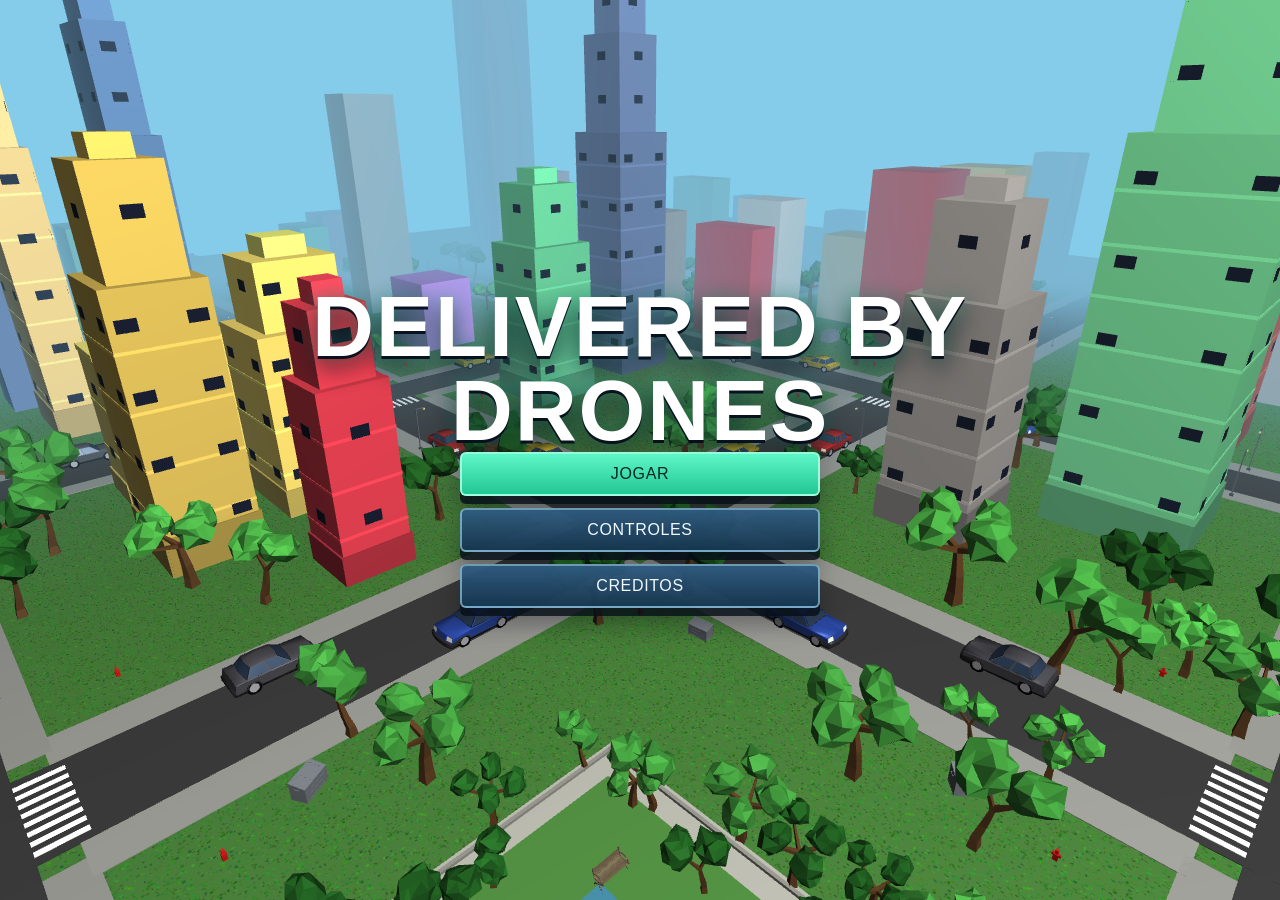
<file: index.html>
<!DOCTYPE html>
<html lang="pt-BR">
<head>
  <meta charset="UTF-8" />
  <meta name="viewport" content="width=device-width, initial-scale=1.0" />
  <title>Drone Delivery 3D - Menu</title>
  <link rel="stylesheet" href="menu.css" />
</head>
<body>
  <canvas id="menu-canvas" aria-hidden="true"></canvas>

  <main class="menu-shell">
    <section class="menu-main" aria-label="Menu principal">
      <h1>Delivered by Drones</h1>
      <nav class="menu-actions" aria-label="Acoes do menu">
        <a class="menu-btn play" href="jogo.html">Jogar</a>
        <a class="menu-btn" href="controles.html">Controles</a>
        <a class="menu-btn" href="creditos.html">Creditos</a>
      </nav>
    </section>
  </main>

  <script src="js/lib/gl-matrix-min.js"></script>
  <script src="js/core/shaders.js"></script>
  <script src="js/core/geometry.js"></script>
  <script src="js/core/obj-loader.js"></script>
  <script src="js/city.js"></script>
  <script src="js/renderer.js"></script>
  <script src="js/menu-entry.js"></script>
  <script src="js/menu-scene.js"></script>
</body>
</html>
</file>
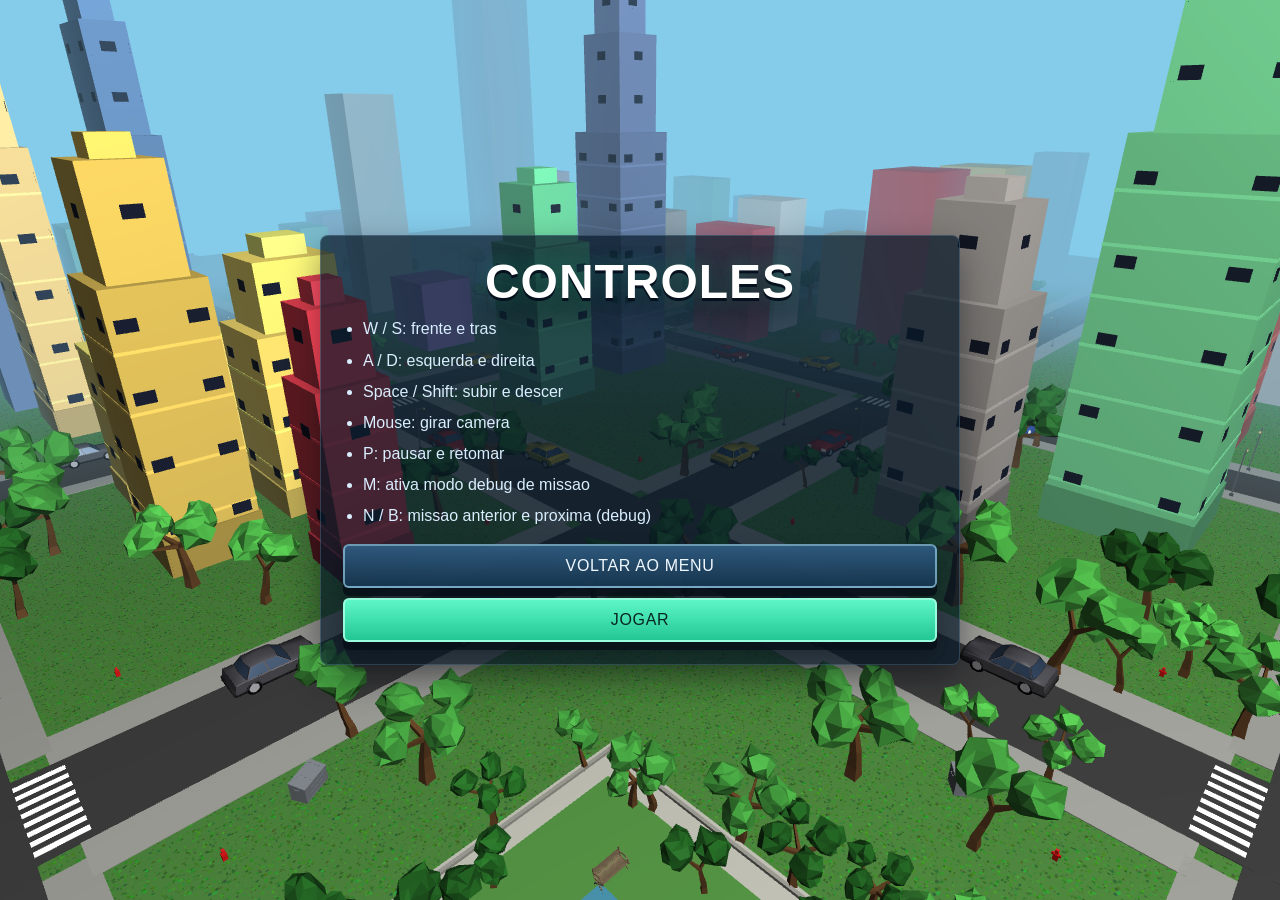
<file: controles.html>
<!DOCTYPE html>
<html lang="pt-BR">
<head>
  <meta charset="UTF-8" />
  <meta name="viewport" content="width=device-width, initial-scale=1.0" />
  <title>Delivered by Drones - Controles</title>
  <link rel="stylesheet" href="menu.css" />
  <style>body { background: #0d1a2e; }</style>
</head>
<body>
  <canvas id="menu-canvas" aria-hidden="true"></canvas>

  <main class="subpage-shell">
    <section class="subpage-card" aria-label="Controles do jogo">
      <h1 class="subpage-title">Controles</h1>
      <ul class="subpage-list">
        <li>W / S: frente e tras</li>
        <li>A / D: esquerda e direita</li>
        <li>Space / Shift: subir e descer</li>
        <li>Mouse: girar camera</li>
        <li>P: pausar e retomar</li>
        <li>M: ativa modo debug de missao</li>
        <li>N / B: missao anterior e proxima (debug)</li>
      </ul>

      <nav class="subpage-actions" aria-label="Navegacao">
        <a class="menu-btn" href="index.html">Voltar ao menu</a>
        <a class="menu-btn play" href="jogo.html">Jogar</a>
      </nav>
    </section>
  </main>
  <script src="js/lib/gl-matrix-min.js"></script>
  <script src="js/core/shaders.js"></script>
  <script src="js/core/geometry.js"></script>
  <script src="js/core/obj-loader.js"></script>
  <script src="js/city.js"></script>
  <script src="js/renderer.js"></script>
  <script src="js/menu-entry.js"></script>
  <script src="js/menu-scene.js"></script>
</body>
</html>
</file>
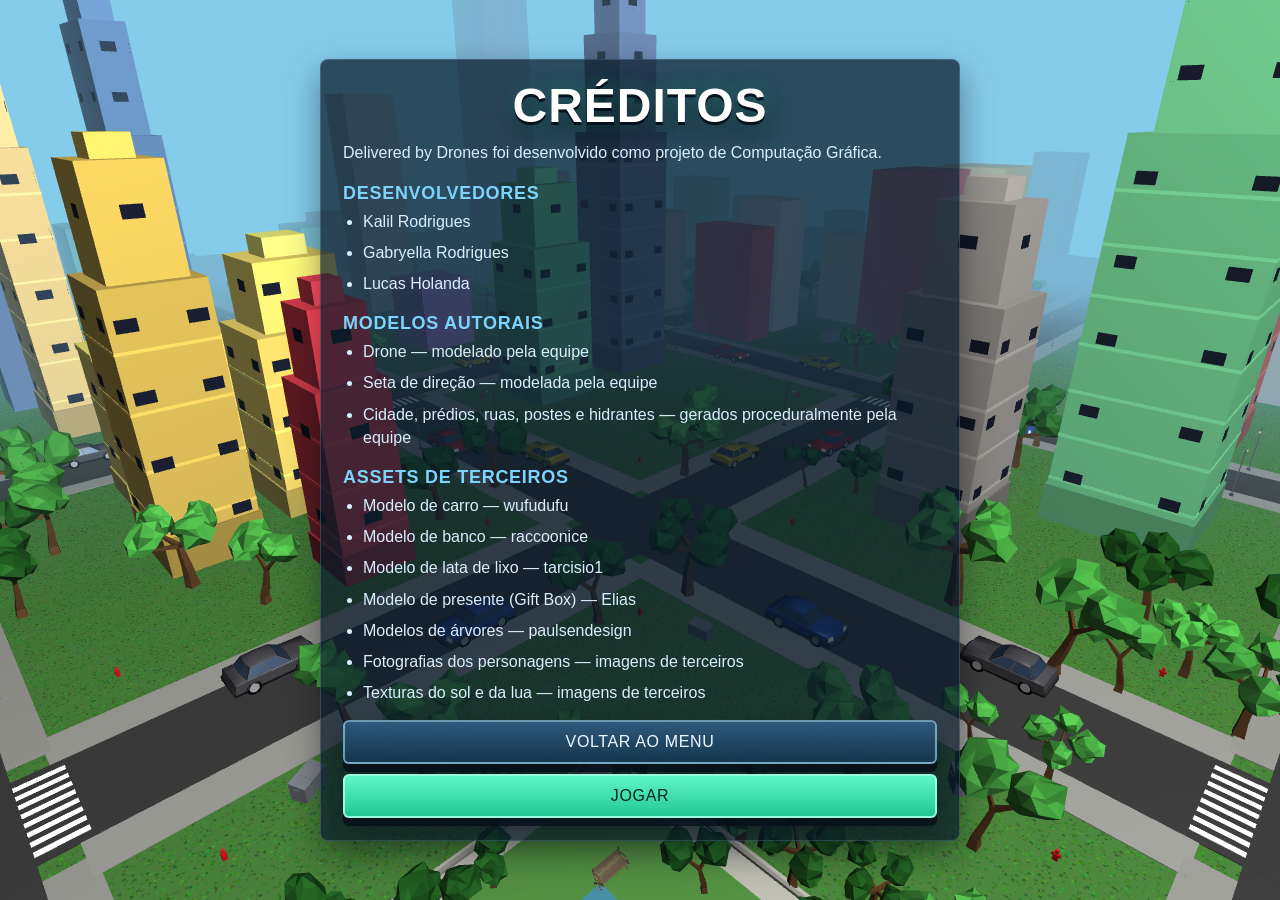
<file: creditos.html>
<!DOCTYPE html>
<html lang="pt-BR">
<head>
  <meta charset="UTF-8" />
  <meta name="viewport" content="width=device-width, initial-scale=1.0" />
  <title>Delivered by Drones - Creditos</title>
  <link rel="stylesheet" href="menu.css" />
</head>
<body>
  <canvas id="menu-canvas" aria-hidden="true"></canvas>

  <main class="subpage-shell">
    <section class="subpage-card" aria-label="Creditos do jogo">
      <h1 class="subpage-title">Créditos</h1>
      <p class="subpage-text">Delivered by Drones foi desenvolvido como projeto de Computação Gráfica.</p>

      <h2 class="subpage-subtitle">Desenvolvedores</h2>
      <ul class="subpage-list">
        <li>Kalil Rodrigues</li>
        <li>Gabryella Rodrigues</li>
        <li>Lucas Holanda</li>
      </ul>

      <h2 class="subpage-subtitle">Modelos autorais</h2>
      <ul class="subpage-list">
        <li>Drone — modelado pela equipe</li>
        <li>Seta de direção — modelada pela equipe</li>
        <li>Cidade, prédios, ruas, postes e hidrantes — gerados proceduralmente pela equipe</li>
      </ul>

      <h2 class="subpage-subtitle">Assets de terceiros</h2>
      <ul class="subpage-list">
        <li>Modelo de carro — wufudufu</li>
        <li>Modelo de banco — raccoonice</li>
        <li>Modelo de lata de lixo — tarcisio1</li>
        <li>Modelo de presente (Gift Box) — Elias</li>
        <li>Modelos de árvores — paulsendesign</li>
        <li>Fotografias dos personagens — imagens de terceiros</li>
        <li>Texturas do sol e da lua — imagens de terceiros</li>
      </ul>

      <nav class="subpage-actions" aria-label="Navegacao">
        <a class="menu-btn" href="index.html">Voltar ao menu</a>
        <a class="menu-btn play" href="jogo.html">Jogar</a>
      </nav>
    </section>
  </main>
  <script src="js/lib/gl-matrix-min.js"></script>
  <script src="js/core/shaders.js"></script>
  <script src="js/core/geometry.js"></script>
  <script src="js/core/obj-loader.js"></script>
  <script src="js/city.js"></script>
  <script src="js/renderer.js"></script>
  <script src="js/menu-entry.js"></script>
  <script src="js/menu-scene.js"></script>
</body>
</html>
</file>
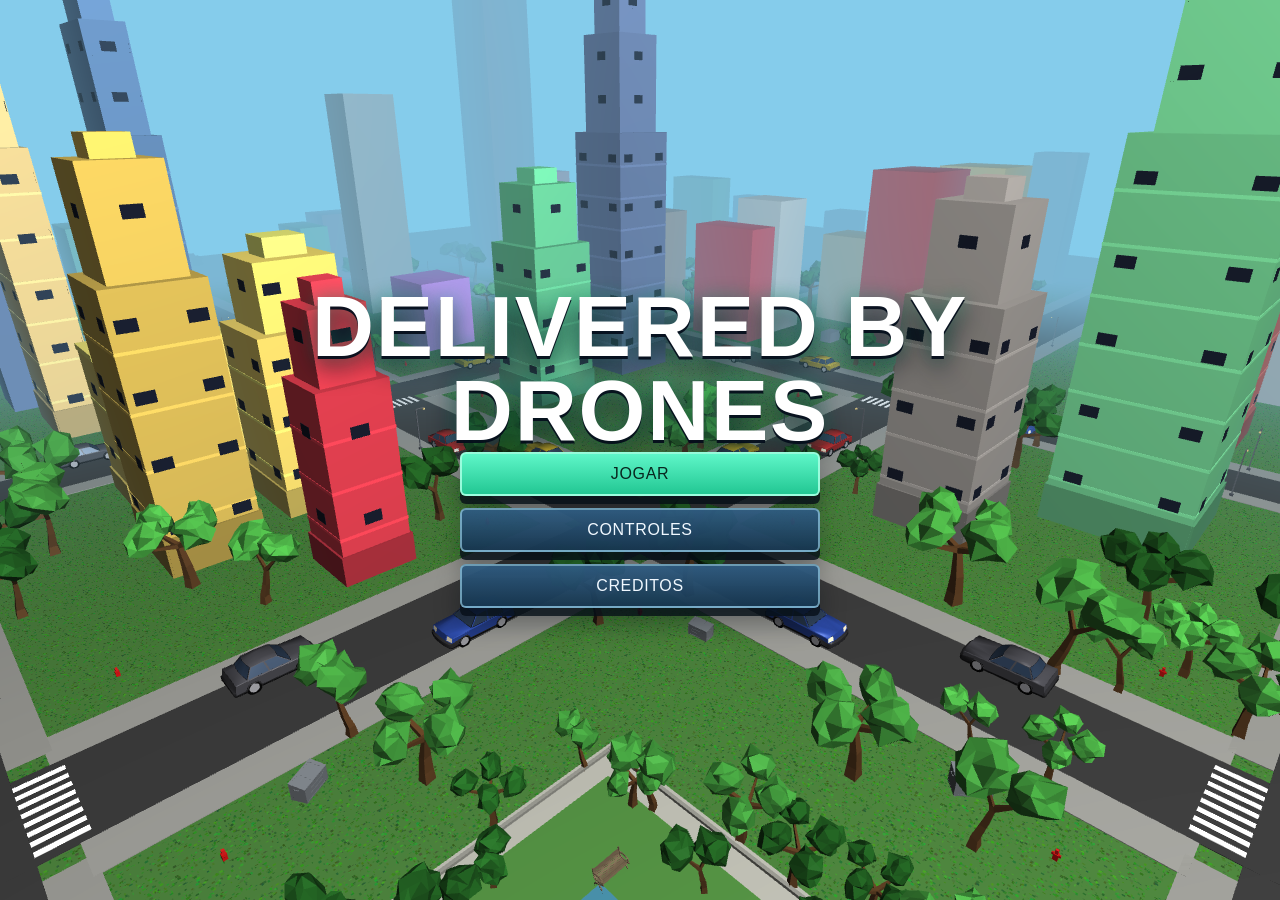
<file: jogo.html>
<!DOCTYPE html>
<html lang="pt-BR">
<head>
  <meta charset="UTF-8" />
  <meta name="viewport" content="width=device-width, initial-scale=1.0" />
  <title>Drone Delivery 3D</title>
  <link rel="stylesheet" href="styles.css" />
  <script>
    (function () {
      var START_KEY = 'dbd:start-from-menu';
      var allowed = false;
      try {
        allowed = sessionStorage.getItem(START_KEY) === '1';
        if (allowed) sessionStorage.removeItem(START_KEY);
      } catch (_) {
        allowed = false;
      }
      window.__menuStartAuthorized = allowed;
      if (!allowed) {
        window.location.replace('index.html');
      }
    })();
  </script>
</head>
<body>
  <canvas id="canvas"></canvas>

  <div id="hud">
    <div id="mission-hud">
      <div id="m-phase">Encontre a zona verde de coleta</div>
      <div id="drone-coords" style="margin-top:4px;font-size:12px;line-height:1.4;font-family:monospace;color:#cfe8ff">Drone: x 0.0 | y 0.0 | z 0.0</div>
      <div id="m-hoops" style="display:none"></div>
      <div id="m-score-row" style="display:none;font-size:13px;line-height:1.6">
        <span id="m-rank-wrap">Rank: <b id="m-score" style="font-size:18px">-</b></span>
        &nbsp;&nbsp;
        <span style="color:#8df">Tempo: <b id="m-timer">0.0s</b></span>
      </div>
      <div class="bar-bg" id="m-bar-wrap">
        <div class="bar-fill" id="m-bar-fill"></div>
      </div>
    </div>

    <div id="hud-pause">
      <div class="pause-title">PAUSADO</div>
      <div class="pause-hint">Clique ou pressione <kbd>P</kbd> para retomar</div>
      <div class="pause-actions">
        <button id="pause-controls-btn" type="button">Ver controles</button>
        <button id="pause-menu-btn" type="button">Retornar ao menu</button>
      </div>
      <div id="controls-panel" class="hidden">
        <div id="controls">
          <kbd>Clique</kbd> — Capturar mouse (Esc para soltar)<br>
          <kbd>Mouse</kbd> — Girar (yaw)<br>
          <kbd>W</kbd> / <kbd>S</kbd> — Frente / Trás<br>
          <kbd>A</kbd> / <kbd>D</kbd> — Esq / Dir<br>
          <kbd>Space</kbd> — Subir<br>
          <kbd>Shift</kbd> — Descer
        </div>
      </div>
      <div class="sensitivity-row">
        <span>Sensibilidade</span>
        <input type="range" id="sens-slider" min="1" max="20" value="9" style="cursor:default">
        <span id="sens-value">9</span>
      </div>
      <div class="sensitivity-row">
        <span>Hora do dia</span>
        <input type="range" id="time-slider" min="0" max="1000" value="380" style="cursor:default">
        <span id="time-value" style="font-variant-numeric:tabular-nums;min-width:38px">09:07</span>
      </div>
    </div>

    <div id="final-screen" class="hidden" aria-hidden="true">
      <div class="final-card">
        <div class="final-badge">Parabéns</div>
        <h2 class="final-title">Entrega concluída</h2>
        <p id="final-rank" class="final-rank">Média dos ranks: -</p>
        <p id="final-summary" class="final-summary">Você completou todas as missões.</p>
        <div class="final-actions">
          <button id="replay-btn" type="button">Jogar novamente</button>
          <button id="final-menu-btn" type="button">Ir ao menu</button>
        </div>
      </div>
    </div>
  </div>

  <!--
    glMatrix – biblioteca de álgebra linear (permitida pelo enunciado).
    Nenhuma funcionalidade gráfica é delegada a ela.
  -->
  <script src="js/lib/gl-matrix-min.js"></script>

  <script src="js/core/shaders.js"></script>
  <script src="js/core/geometry.js"></script>
  <script src="js/core/obj-loader.js"></script>
  <script src="js/core/input.js"></script>
  <script src="js/minimap.js"></script>
  <script src="js/city.js"></script>
  <script src="js/mission.js"></script>
  <script src="js/renderer.js"></script>
  <script src="js/game.js"></script>
</body>
</html>
</file>
<file: menu.css>
:root {
  --sky-top: #071828;
  --sky-mid: #0e2c45;
  --sky-low: #174769;
  --fog: rgba(132, 196, 235, 0.2);
  --city-far: #224865;
  --city-near: #18354d;
  --road-dark: #101923;
  --road-light: #2e3e4d;
  --text-main: #f0f8ff;
  --text-soft: #b9d4e8;
  --panel-bg: rgba(9, 26, 41, 0.72);
  --panel-border: rgba(147, 201, 236, 0.22);
  --btn-main: #1dd39a;
  --btn-main-hover: #39eab1;
  --btn-alt: rgba(23, 54, 79, 0.9);
  --btn-alt-hover: rgba(38, 78, 111, 0.95);
}

* {
  box-sizing: border-box;
}

html,
body {
  margin: 0;
  min-height: 100%;
}

body {
  font-family: "Trebuchet MS", "Verdana", sans-serif;
  color: var(--text-main);
  background: linear-gradient(180deg, var(--sky-top) 0%, var(--sky-mid) 48%, var(--sky-low) 100%);
  overflow-x: hidden;
}

.city-static {
  position: fixed;
  inset: 0;
  pointer-events: none;
  z-index: 0;
}

#menu-canvas {
  position: fixed;
  inset: 0;
  width: 100vw;
  height: 100vh;
  z-index: 0;
  display: block;
}

.sun {
  position: absolute;
  top: 9vh;
  right: 10vw;
  width: 90px;
  height: 90px;
  border-radius: 50%;
  background: radial-gradient(circle at 35% 35%, #f9ffd3 0%, #b2ffde 58%, #43cfa4 100%);
  box-shadow: 0 0 0 28px rgba(65, 184, 152, 0.22);
}

.haze {
  position: absolute;
  inset: auto 0 18vh;
  height: 220px;
  background: linear-gradient(180deg, rgba(130, 194, 232, 0), var(--fog));
}

.skyline {
  position: absolute;
  left: 0;
  right: 0;
  bottom: 18vh;
  height: 34vh;
}

.skyline-back {
  background:
    linear-gradient(var(--city-far), var(--city-far)) 1% 100% / 7% 52% no-repeat,
    linear-gradient(var(--city-far), var(--city-far)) 12% 100% / 6% 68% no-repeat,
    linear-gradient(var(--city-far), var(--city-far)) 20% 100% / 8% 57% no-repeat,
    linear-gradient(var(--city-far), var(--city-far)) 30% 100% / 7% 73% no-repeat,
    linear-gradient(var(--city-far), var(--city-far)) 40% 100% / 10% 62% no-repeat,
    linear-gradient(var(--city-far), var(--city-far)) 53% 100% / 7% 75% no-repeat,
    linear-gradient(var(--city-far), var(--city-far)) 63% 100% / 11% 58% no-repeat,
    linear-gradient(var(--city-far), var(--city-far)) 78% 100% / 6% 72% no-repeat,
    linear-gradient(var(--city-far), var(--city-far)) 87% 100% / 10% 54% no-repeat;
  opacity: 0.5;
}

.skyline-mid {
  bottom: 14vh;
  height: 42vh;
  background:
    linear-gradient(var(--city-near), var(--city-near)) 0% 100% / 8% 61% no-repeat,
    linear-gradient(var(--city-near), var(--city-near)) 10% 100% / 9% 80% no-repeat,
    linear-gradient(var(--city-near), var(--city-near)) 22% 100% / 8% 67% no-repeat,
    linear-gradient(var(--city-near), var(--city-near)) 32% 100% / 10% 88% no-repeat,
    linear-gradient(var(--city-near), var(--city-near)) 45% 100% / 8% 73% no-repeat,
    linear-gradient(var(--city-near), var(--city-near)) 56% 100% / 12% 84% no-repeat,
    linear-gradient(var(--city-near), var(--city-near)) 71% 100% / 9% 70% no-repeat,
    linear-gradient(var(--city-near), var(--city-near)) 83% 100% / 10% 82% no-repeat,
    linear-gradient(var(--city-near), var(--city-near)) 95% 100% / 5% 68% no-repeat;
  opacity: 0.86;
}

.road {
  position: absolute;
  left: 0;
  right: 0;
  bottom: 0;
  height: 20vh;
  background: linear-gradient(180deg, var(--road-light) 0%, var(--road-dark) 100%);
}

.road::before {
  content: "";
  position: absolute;
  left: 8%;
  right: 8%;
  top: 56%;
  height: 3px;
  background: repeating-linear-gradient(90deg, rgba(203, 228, 245, 0.92) 0 30px, transparent 30px 60px);
  transform: translateY(-50%);
  opacity: 0.88;
}

.menu-shell {
  position: relative;
  z-index: 1;
  min-height: 100vh;
  display: flex;
  flex-direction: column;
  justify-content: center;
  align-items: center;
  padding: 26px 20px 34px;
}

.menu-main {
  width: min(720px, 94vw);
  text-align: center;
}

.eyebrow {
  margin: 0 0 10px;
  letter-spacing: 0.18em;
  text-transform: uppercase;
  font-size: 12px;
  color: var(--text-soft);
  text-shadow: 0 2px 12px rgba(8, 16, 24, 0.65);
}

h1 {
  margin: 0;
  font-family: "Trebuchet MS", "Segoe UI", sans-serif;
  font-weight: 600;
  font-size: clamp(40px, 8.5vw, 86px);
  line-height: 0.98;
  color: #ffffff;
  letter-spacing: 0.02em;
  text-transform: uppercase;
  text-shadow:
    0 3px 0 rgba(5, 15, 28, 0.95),
    0 10px 26px rgba(6, 14, 22, 0.88),
    0 0 18px rgba(41, 223, 164, 0.35);
}

.tagline {
  margin: 14px auto 24px;
  max-width: 56ch;
  font-size: 16px;
  color: var(--text-soft);
  text-shadow: 0 2px 10px rgba(7, 14, 22, 0.7);
}

.menu-actions {
  display: grid;
  gap: 12px;
  justify-items: center;
  width: min(360px, 82vw);
  margin: 0 auto;
}

.menu-btn {
  display: block;
  width: 100%;
  text-decoration: none;
  text-transform: uppercase;
  letter-spacing: 0.04em;
  font-weight: 500;
  font-family: "Trebuchet MS", "Segoe UI", sans-serif;
  text-align: center;
  color: var(--text-main);
  background: linear-gradient(180deg, rgba(47, 91, 128, 0.96), rgba(23, 54, 79, 0.98));
  border: 2px solid rgba(173, 232, 255, 0.56);
  border-radius: 6px;
  padding: 11px 16px;
  box-shadow:
    0 8px 0 rgba(7, 16, 24, 0.8),
    0 16px 24px rgba(5, 12, 18, 0.36);
  transition: transform 120ms ease, background 120ms ease, border-color 120ms ease, box-shadow 120ms ease;
}

.menu-btn.play {
  color: #08271f;
  background: linear-gradient(180deg, #5ef6c8 0%, #22c793 100%);
  border-color: rgba(162, 255, 225, 0.9);
  animation: playPulse 1.4s ease-in-out infinite alternate;
}

.menu-btn:hover,
.menu-btn:focus-visible {
  background: linear-gradient(180deg, rgba(64, 117, 160, 0.98), rgba(31, 74, 106, 1));
  transform: translateY(1px);
  border-color: rgba(198, 240, 255, 0.9);
  box-shadow:
    0 4px 0 rgba(7, 16, 24, 0.84),
    0 9px 20px rgba(5, 12, 18, 0.28);
}

.menu-btn.play:hover,
.menu-btn.play:focus-visible {
  background: linear-gradient(180deg, #8bffd9 0%, #33d79f 100%);
}

.menu-btn:focus-visible {
  outline: 2px solid rgba(188, 236, 255, 0.9);
  outline-offset: 3px;
}

@keyframes playPulse {
  from {
    box-shadow:
      0 8px 0 rgba(7, 16, 24, 0.8),
      0 16px 24px rgba(5, 12, 18, 0.36),
      0 0 0 rgba(47, 255, 192, 0.0);
  }
  to {
    box-shadow:
      0 8px 0 rgba(7, 16, 24, 0.8),
      0 16px 24px rgba(5, 12, 18, 0.36),
      0 0 22px rgba(47, 255, 192, 0.45);
  }
}

.subpage-shell {
  position: relative;
  z-index: 1;
  min-height: 100vh;
  display: flex;
  align-items: center;
  justify-content: center;
  padding: 24px;
}

.subpage-card {
  width: min(640px, 94vw);
  border: 1px solid var(--panel-border);
  border-radius: 8px;
  background: var(--panel-bg);
  box-shadow: 0 14px 34px rgba(3, 10, 16, 0.42);
  padding: 22px;
}

.subpage-title {
  margin: 0 0 12px;
  font-size: clamp(32px, 6vw, 48px);
  text-align: center;
}

.subpage-subtitle {
  margin: 18px 0 6px;
  font-size: clamp(15px, 2.5vw, 18px);
  color: #7dd3fc;
  letter-spacing: 0.04em;
  text-transform: uppercase;
}

.subpage-list {
  margin: 0;
  padding-left: 20px;
}

.subpage-list li {
  margin: 0 0 8px;
  color: #d9eefe;
}

.subpage-text {
  margin: 0 0 10px;
  color: #d9eefe;
  line-height: 1.5;
}

.subpage-actions {
  margin-top: 16px;
  display: grid;
  gap: 10px;
}

.info-panels {
  width: min(860px, 95vw);
  margin-top: 30px;
  display: grid;
  grid-template-columns: repeat(2, minmax(220px, 1fr));
  gap: 14px;
}

.panel {
  border: 1px solid var(--panel-border);
  border-radius: 6px;
  padding: 14px 16px;
  background: var(--panel-bg);
  box-shadow: 0 10px 28px rgba(3, 10, 16, 0.35);
  backdrop-filter: blur(4px);
}

h2 {
  margin: 0 0 8px;
  color: #d2f0ff;
  font-size: 19px;
}

ul {
  margin: 0;
  padding-left: 18px;
}

li,
.panel p {
  margin: 0 0 6px;
  line-height: 1.45;
  color: #d9eefe;
}

@media (max-width: 680px) {
  .sun {
    width: 72px;
    height: 72px;
    top: 8vh;
    right: 8vw;
  }

  .menu-shell {
    justify-content: flex-start;
    padding-top: 46px;
  }

  h1 {
    font-size: clamp(36px, 12vw, 56px);
  }

  .tagline {
    font-size: 14px;
    margin-bottom: 18px;
  }

  .info-panels {
    grid-template-columns: 1fr;
    margin-top: 22px;
  }

  .subpage-shell {
    padding: 16px;
  }
}
</file>
<file: styles.css>
* { margin: 0; padding: 0; box-sizing: border-box; }

body {
  background: #000;
  overflow: hidden;
  font-family: 'Courier New', monospace;
}

body.dialogue-open {
  cursor: default;
}

#canvas { display: block; }

/* HUD overlay */
#hud {
  position: fixed;
  inset: 0;
  z-index: 90;
  pointer-events: none;
  color: #fff;
  text-shadow: 1px 1px 3px #000;
}

#controls {
  background: rgba(0, 0, 0, 0.50);
  padding: 10px 14px;
  border-radius: 6px;
  font-size: 13px;
  line-height: 1.8;
}

#controls kbd {
  display: inline-block;
  background: rgba(255,255,255,0.15);
  border: 1px solid rgba(255,255,255,0.3);
  border-radius: 3px;
  padding: 1px 5px;
  font-family: inherit;
}

/* Overlay de pausa */
#hud-pause {
  position: absolute;
  inset: 0;
  z-index: 80;
  display: flex;
  flex-direction: column;
  align-items: center;
  justify-content: center;
  background: rgba(0, 0, 0, 0.55);
  gap: 12px;
  pointer-events: auto;
  cursor: pointer;
}

#hud-pause .pause-title {
  font-size: 36px;
  font-weight: 700;
  letter-spacing: 3px;
}

#hud-pause .pause-hint {
  font-size: 15px;
  opacity: 0.80;
}

#hud-pause .sensitivity-row {
  display: flex;
  align-items: center;
  gap: 10px;
  font-size: 14px;
  margin-top: 6px;
}

#hud-pause .pause-actions {
  display: flex;
  align-items: center;
  justify-content: center;
  gap: 12px;
  margin-top: 8px;
}

#pause-controls-btn,
#pause-menu-btn {
  pointer-events: auto;
  padding: 10px 14px;
  border-radius: 6px;
  border: 2px solid rgba(179, 238, 255, 0.48);
  background: linear-gradient(180deg, rgba(61, 111, 158, 0.96), rgba(29, 62, 92, 0.95));
  color: #fff;
  font-family: 'Trebuchet MS', 'Segoe UI', sans-serif;
  font-size: 14px;
  font-weight: 600;
  letter-spacing: 0.03em;
  text-transform: uppercase;
  cursor: pointer;
  box-shadow: 0 4px 0 rgba(7, 14, 24, 0.85), 0 10px 18px rgba(0,0,0,0.35);
  transition: transform 120ms ease, box-shadow 120ms ease, filter 120ms ease;
}

#pause-menu-btn {
  background: linear-gradient(180deg, rgba(255, 163, 79, 0.96), rgba(225, 106, 32, 0.96));
  border-color: rgba(255, 220, 160, 0.62);
}

#pause-controls-btn:hover,
#pause-controls-btn:focus-visible,
#pause-menu-btn:hover,
#pause-menu-btn:focus-visible {
  transform: translateY(2px);
  box-shadow: 0 2px 0 rgba(7, 14, 24, 0.88), 0 6px 12px rgba(0,0,0,0.28);
  filter: brightness(1.08);
}

#pause-controls-btn:focus-visible,
#pause-menu-btn:focus-visible {
  outline: 2px solid rgba(210, 246, 255, 0.88);
  outline-offset: 2px;
}

#controls-panel {
  margin-top: 8px;
  pointer-events: auto;
}

#controls-panel.hidden {
  display: none;
}

#hud-pause #controls {
  min-width: 260px;
  text-align: left;
  border: 1px solid rgba(255,255,255,0.16);
  box-shadow: 0 8px 20px rgba(0,0,0,0.18);
}

#hud-pause input[type=range] {
  width: 160px;
  accent-color: #4af;
}

/* Visual novel dialogue */
#vn-layer {
  position: fixed;
  left: 0;
  right: 0;
  bottom: 0;
  display: flex;
  align-items: flex-end;
  gap: 0;
  pointer-events: auto;
  z-index: 36;
  opacity: 0;
  transform: translateY(16px);
  transition: opacity 0.20s ease, transform 0.20s ease;
}

#vn-layer.vn-show {
  opacity: 1;
  transform: translateY(0px);
}

#vn-character {
  width: min(44vw, 420px);
  height: min(78vh, 620px);
  display: flex;
  align-items: flex-end;
  justify-content: flex-start;
  overflow: hidden;
  pointer-events: none;
  filter: drop-shadow(0 14px 22px rgba(0,0,0,0.55));
}

#vn-portrait {
  width: auto;
  height: 100%;
  object-fit: contain;
  image-rendering: auto;
  transform: translateX(-8px);
  opacity: 1;
  transition: opacity 0.10s linear;
}

#vn-box {
  position: relative;
  flex: 1;
  min-height: 140px;
  border-radius: 8px 0 0 0;
  border-top: 1px solid rgba(255,255,255,0.28);
  border-left: 1px solid rgba(255,255,255,0.28);
  background: linear-gradient(180deg, rgba(7,10,16,0.94), rgba(6,8,13,0.90));
  box-shadow: 0 -8px 26px rgba(0,0,0,0.42);
  color: #eef5ff;
  padding: 12px 56px 12px 14px;
  text-shadow: none;
}

#vn-name {
  font-size: 14px;
  letter-spacing: 0.3px;
  color: #87ceff;
  margin-bottom: 6px;
}

#vn-text {
  font-size: 18px;
  line-height: 1.42;
  min-height: 76px;
}

#vn-next {
  position: absolute;
  right: 12px;
  bottom: 12px;
  display: inline-flex;
  align-items: center;
  gap: 8px;
  padding: 6px 8px;
  border: 1px solid rgba(255,255,255,0.28);
  border-radius: 8px;
  background: rgba(35,50,85,0.34);
  color: #fff;
  font-size: 12px;
  letter-spacing: 0.3px;
  cursor: pointer;
  user-select: none;
}

#vn-next .arrow {
  font-size: 14px;
  animation: vnPulse 0.9s ease-in-out infinite alternate;
}

@keyframes vnPulse {
  from { transform: translateX(0px); }
  to { transform: translateX(5px); }
}

#vn-next:hover {
  background: rgba(58,82,135,0.46);
}

@media (max-width: 900px) {
  #vn-character {
    width: min(42vw, 280px);
    height: min(64vh, 420px);
  }

  #vn-box {
    min-height: 124px;
  }
}

/* HUD de missão */
#mission-hud {
  position: absolute;
  top: 55px;
  right: 16px;
  background: rgba(0, 0, 0, 0.50);
  padding: 8px 14px;
  border-radius: 6px;
  font-size: 13px;
  min-width: 210px;
  line-height: 1.8;
}

#mission-hud .bar-bg {
  background: rgba(255, 255, 255, 0.15);
  border-radius: 4px;
  height: 8px;
  margin-top: 3px;
  overflow: hidden;
}

#mission-hud .bar-fill {
  height: 8px;
  border-radius: 4px;
  width: 0%;
  transition: width 0.06s linear;
}

#final-screen {
  position: absolute;
  inset: 0;
  z-index: 85;
  display: flex;
  align-items: center;
  justify-content: center;
  background: radial-gradient(circle at center, rgba(12, 28, 42, 0.72), rgba(0, 0, 0, 0.82));
  pointer-events: auto;
}

#final-screen.hidden {
  display: none;
}

.final-card {
  width: min(560px, calc(100vw - 32px));
  border-radius: 12px;
  padding: 26px 24px 22px;
  background: linear-gradient(180deg, rgba(14, 34, 51, 0.98), rgba(7, 18, 28, 0.96));
  border: 2px solid rgba(179, 238, 255, 0.34);
  box-shadow: 0 24px 48px rgba(0, 0, 0, 0.45), 0 0 36px rgba(55, 237, 186, 0.16);
  text-align: center;
}

.final-badge {
  display: inline-block;
  margin-bottom: 10px;
  padding: 6px 12px;
  border-radius: 6px;
  background: linear-gradient(180deg, #5ef6c8, #22c793);
  color: #08231c;
  font-family: 'Trebuchet MS', 'Segoe UI', sans-serif;
  font-weight: 600;
  letter-spacing: 0.04em;
  text-transform: uppercase;
}

.final-title {
  margin: 0;
  font-family: 'Trebuchet MS', 'Segoe UI', sans-serif;
  font-weight: 700;
  font-size: clamp(30px, 5vw, 54px);
  letter-spacing: 0.03em;
  text-transform: uppercase;
  color: #fff;
  text-shadow: 0 4px 0 rgba(4, 12, 18, 0.9), 0 0 16px rgba(69, 255, 205, 0.25);
}

.final-rank {
  margin: 14px 0 8px;
  font-size: 20px;
  color: #dff7ff;
}

.final-summary {
  margin: 0;
  font-size: 15px;
  color: #bfd9e8;
}

.final-actions {
  display: flex;
  flex-wrap: wrap;
  gap: 12px;
  justify-content: center;
  margin-top: 20px;
}

.final-actions button {
  pointer-events: auto;
  padding: 12px 16px;
  border-radius: 6px;
  border: 2px solid rgba(179, 238, 255, 0.48);
  background: linear-gradient(180deg, rgba(61, 111, 158, 0.96), rgba(29, 62, 92, 0.95));
  color: #fff;
  font-family: 'Trebuchet MS', 'Segoe UI', sans-serif;
  font-weight: 600;
  text-transform: uppercase;
  letter-spacing: 0.03em;
  cursor: pointer;
  box-shadow: 0 4px 0 rgba(7, 14, 24, 0.85), 0 10px 18px rgba(0,0,0,0.35);
}

#replay-btn {
  background: linear-gradient(180deg, #5ef6c8 0%, #22c793 100%);
  color: #07231b;
}

.final-actions button:hover,
.final-actions button:focus-visible {
  transform: translateY(2px);
  box-shadow: 0 2px 0 rgba(7, 14, 24, 0.88), 0 6px 12px rgba(0,0,0,0.28);
  outline: none;
}
</file>
